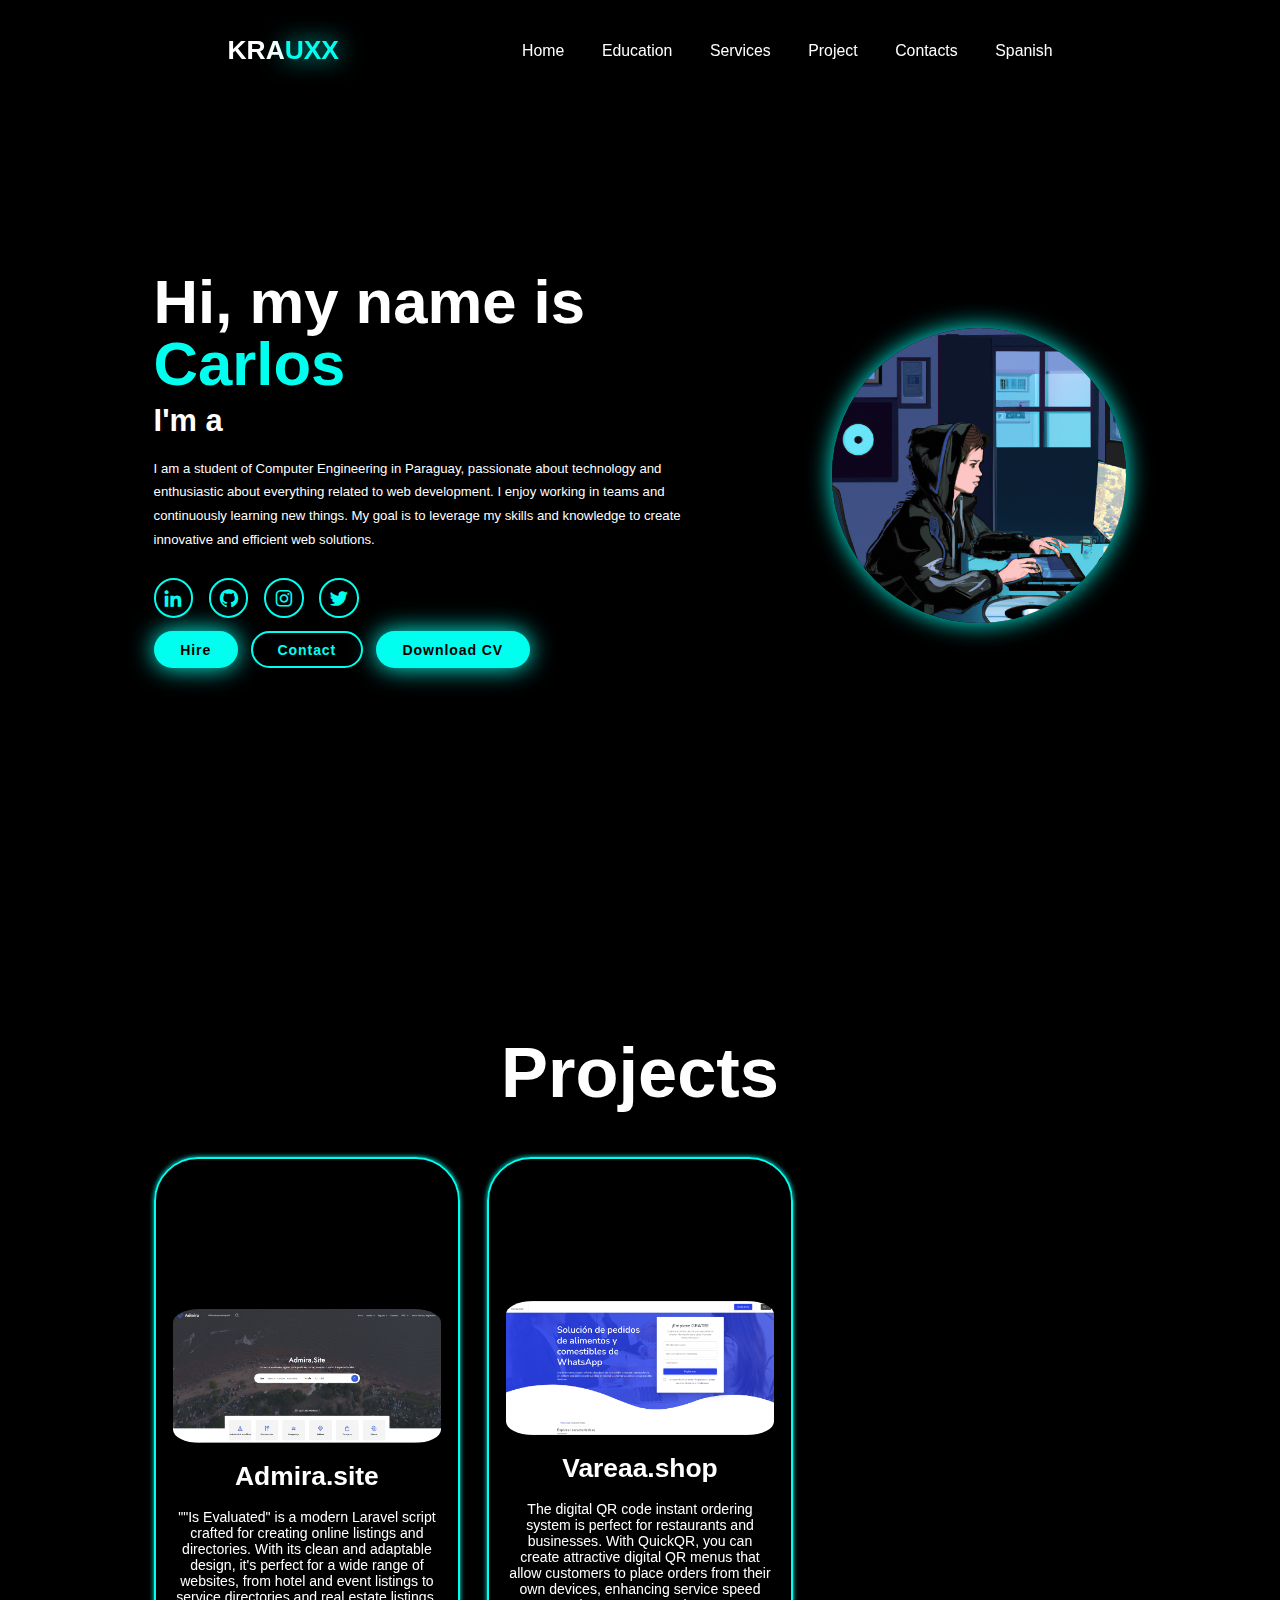
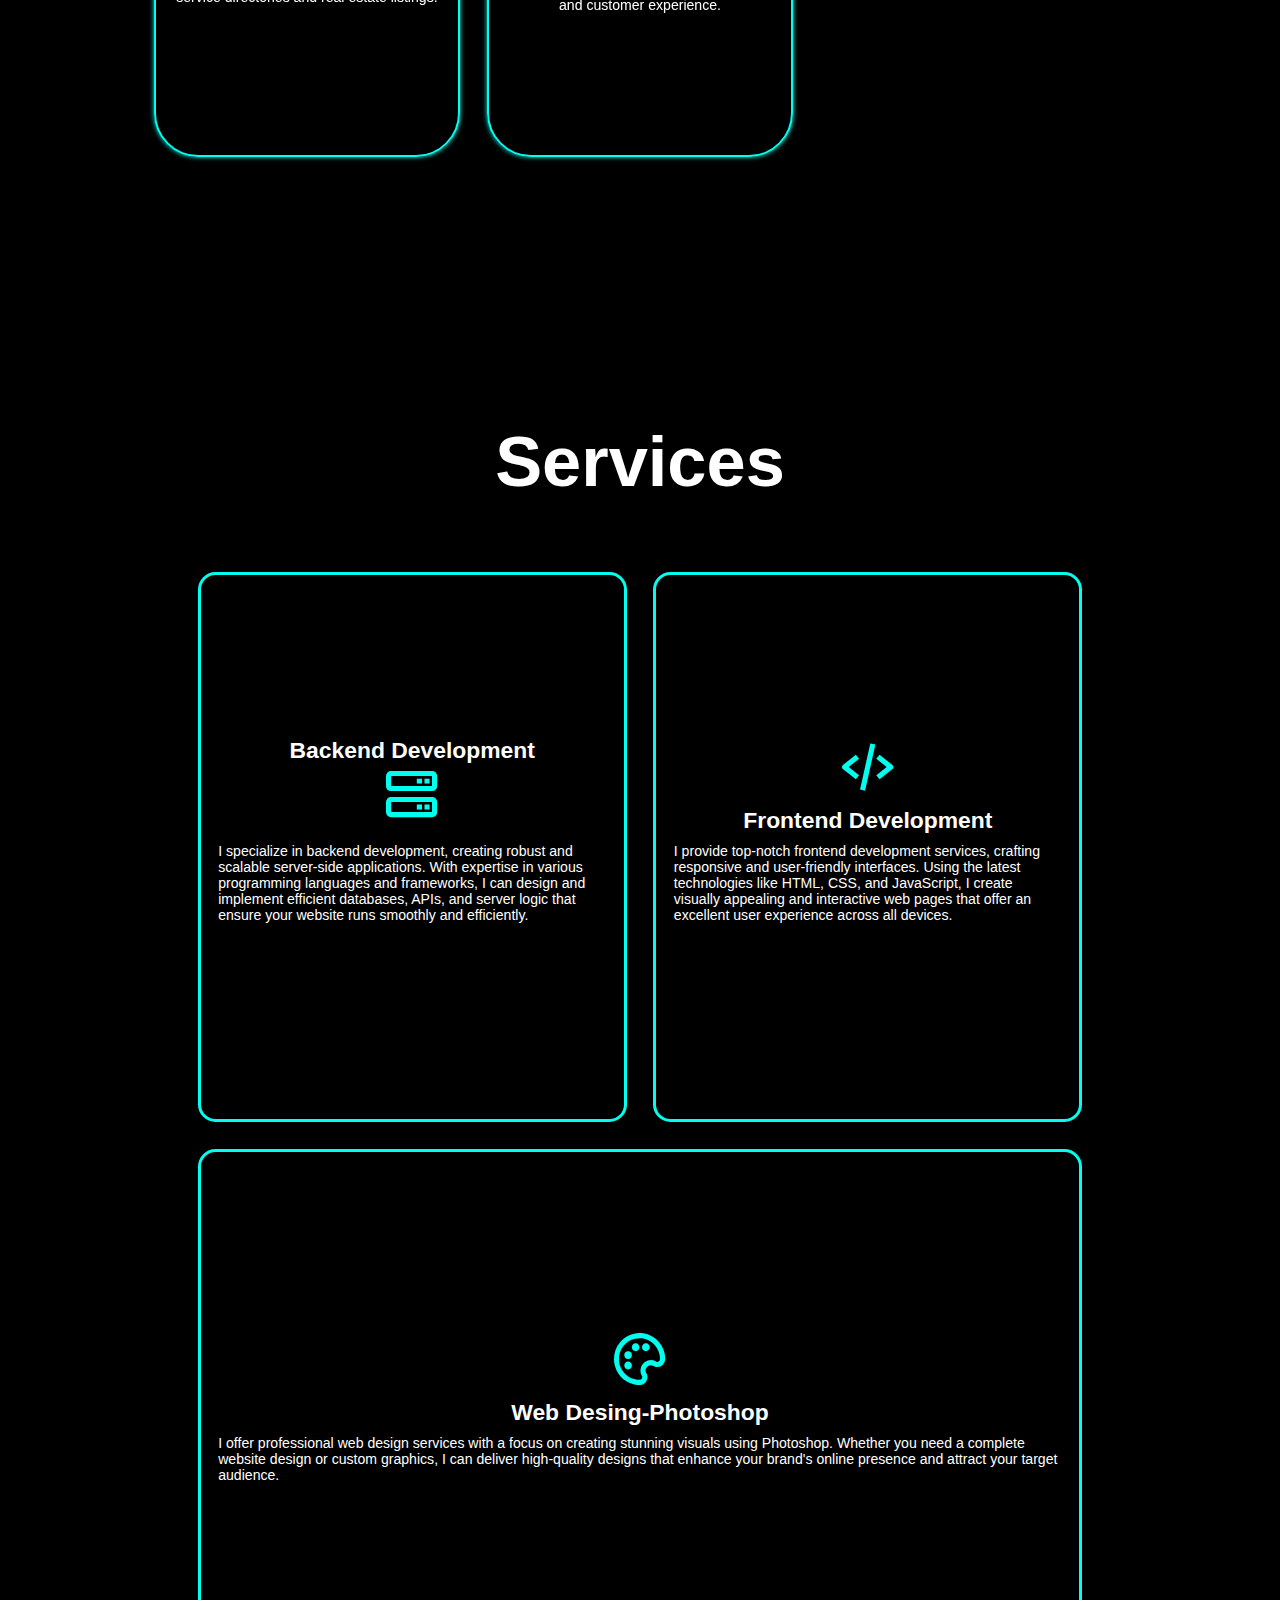
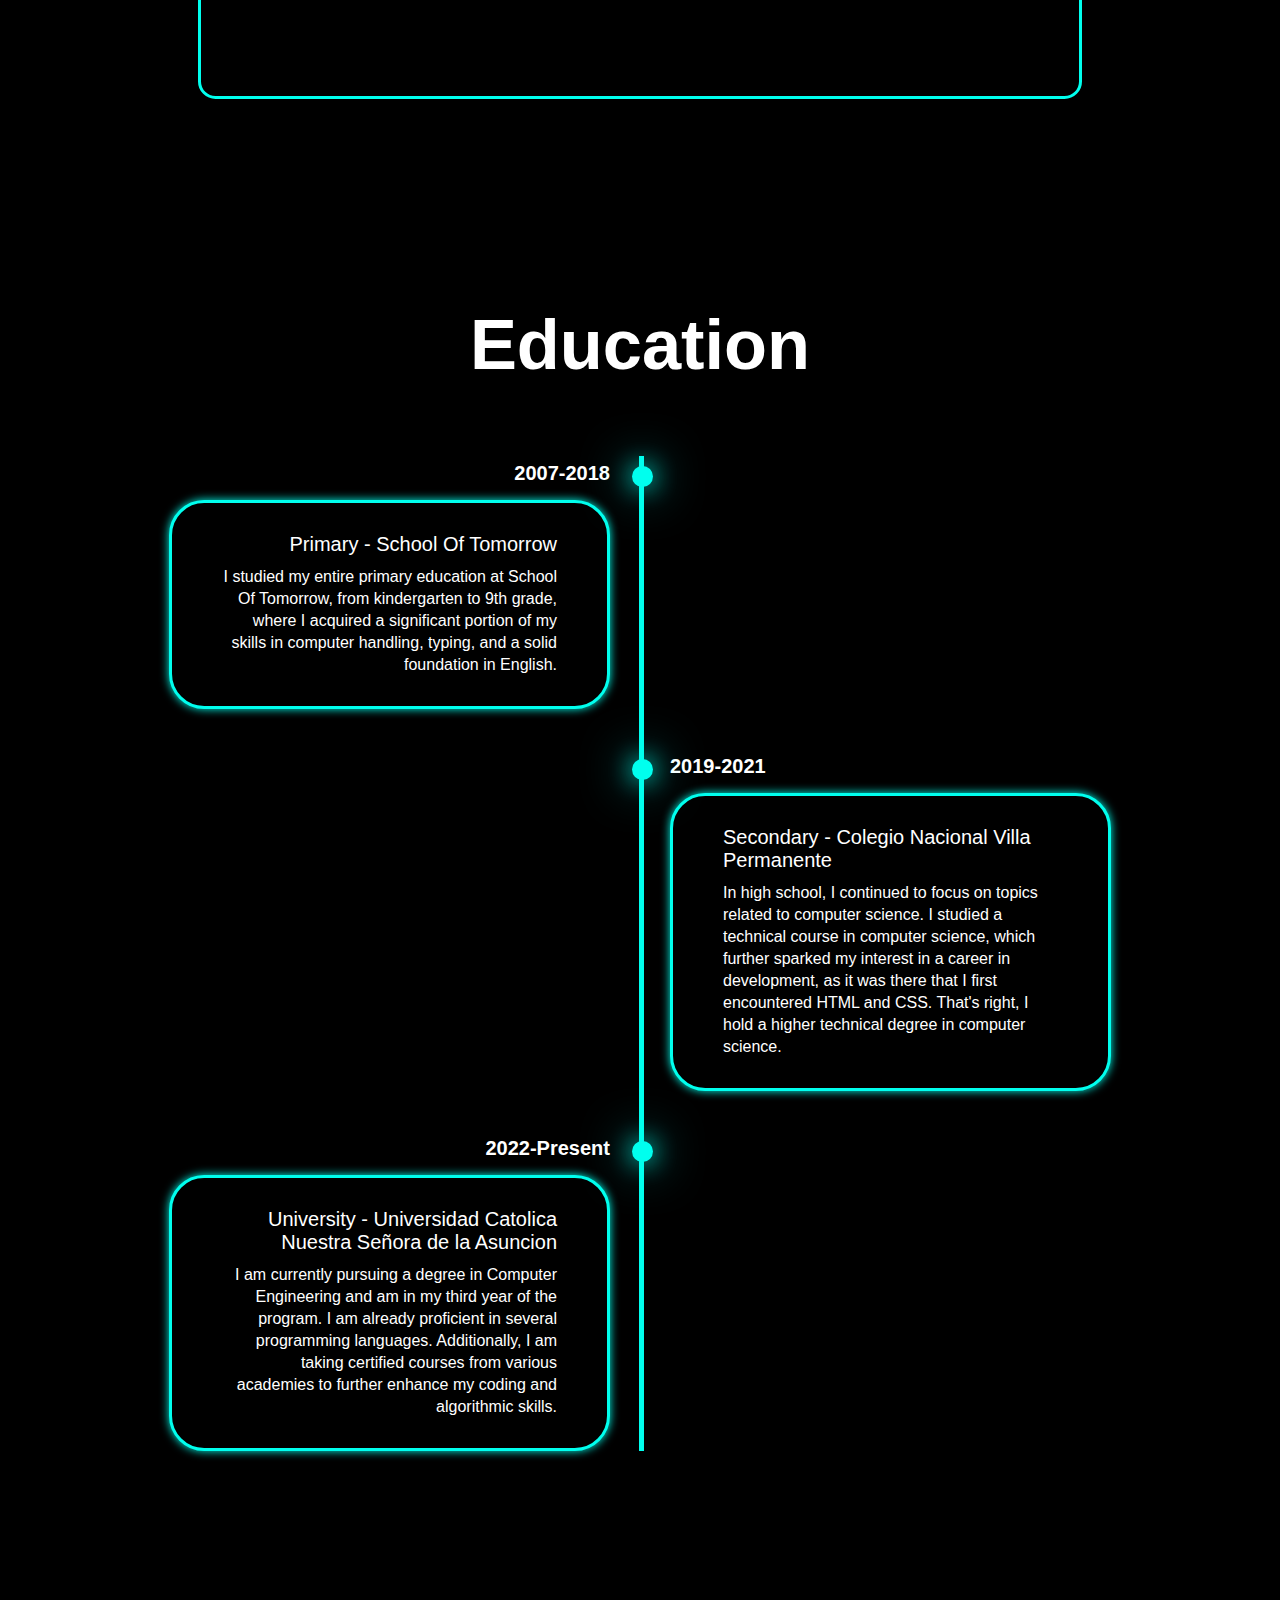
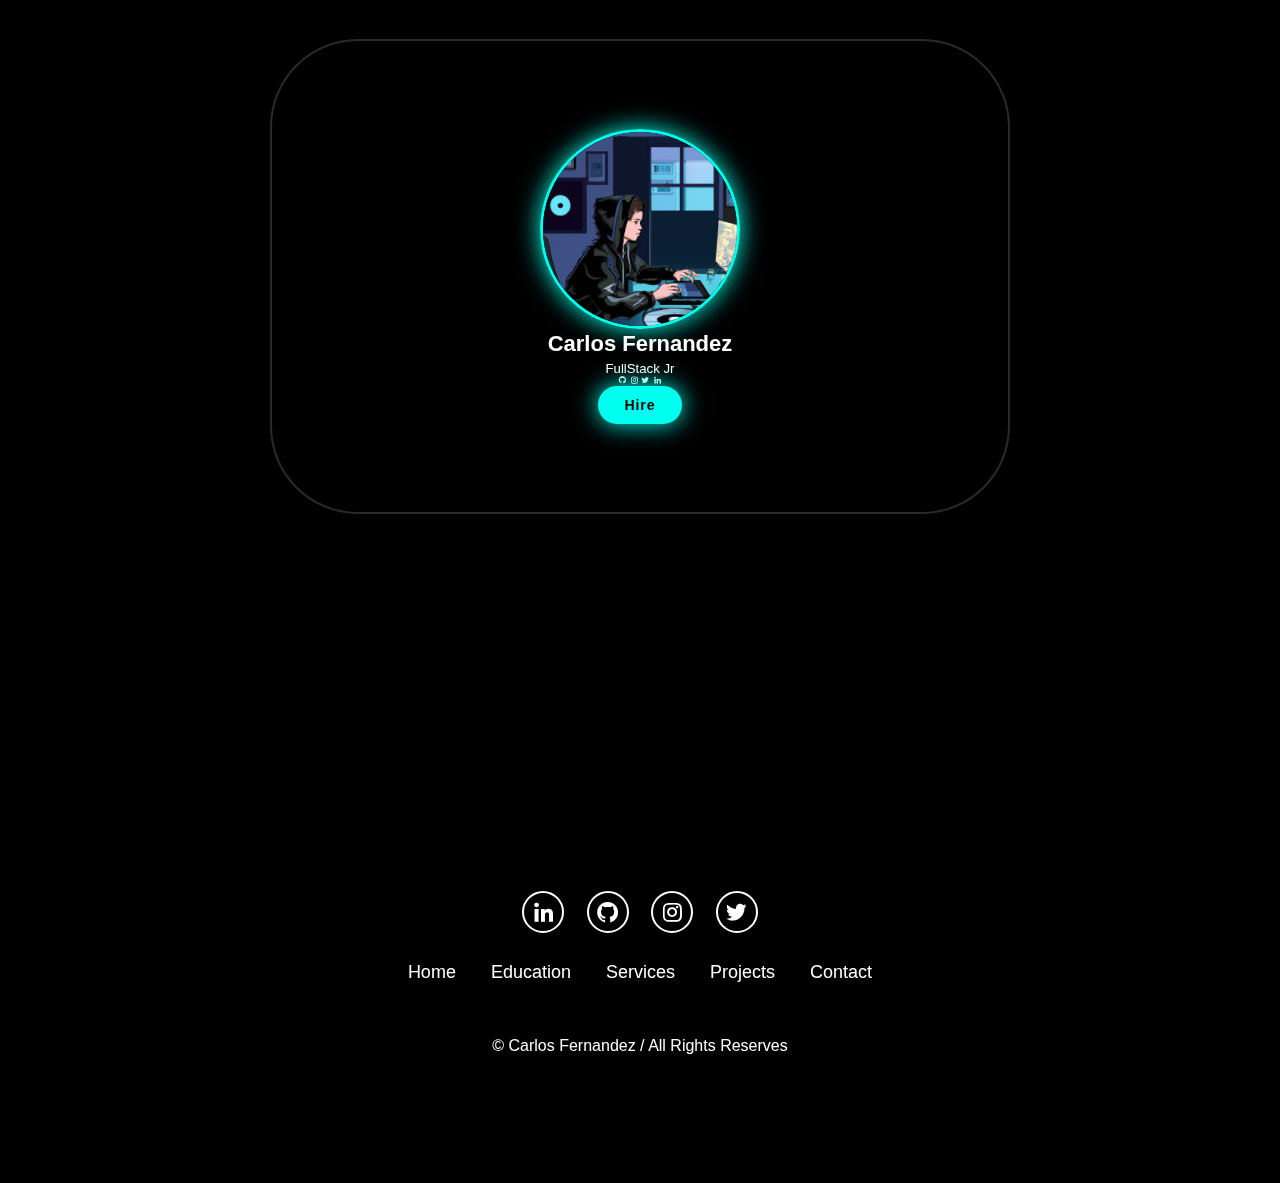
<file: index.html>
<!DOCTYPE html>
<html lang="en">
<head>
    <meta charset="UTF-8">
    <meta name="viewport" content="width=device-width, initial-scale=1.0">
    <title>krauxx - Portafolio</title>
    <link rel="stylesheet" href="style.css">
    <link href='https://unpkg.com/boxicons@2.1.4/css/boxicons.min.css' rel='stylesheet'>
    <link rel="icon" href="favicon.jpg" type="image/x-icon">

</head>
<body>

    <header class="header">
        <a href="#home" class="logo">KRA<span>UXX</span></a>
        <i class='bx bx-menu' id="menu-icon"></i>
        <nav class="navbar">
            <a href="#home" class="active">Home</a>
            <a href="#education">Education</a>
            <a href="#services">Services</a>
            <a href="#projects">Project</a>
            <a href="#contact">Contacts</a>
            <a href="/Spanish-Pf/spanish.html">Spanish</a>
        </nav>
    </header>

    <section class="home" id="home">
        <div class="home-content">
            <h1>Hi, my name is <span>Carlos</span></h1>
            <h3 class="text-animation">I'm a <span></span></h3>
            <p>I am a student of Computer Engineering in Paraguay, passionate about technology and enthusiastic about everything related to web development. 
                I enjoy working in teams and continuously learning new things. 
                My goal is to leverage my skills and knowledge to create innovative and efficient web solutions.</p>
            
            <div class="social-icon">
                <a href="www.linkedin.com/in/krauxx"target="_blank"><i class='bx bxl-linkedin'></i></a>
                <a href="https://github.com/kraux-py"target="_blank"><i class='bx bxl-github'></i></a>
                <a href="https://www.instagram.com/carlos.fgomez/"target="_blank"><i class='bx bxl-instagram'></i></a>
                <a href="https://x.com/fgomez_carlos"target="_blank"><i class='bx bxl-twitter'></i></a>
            </div>

            <div class="btn-group">
                <a href="www.linkedin.com/in/krauxx" target="_blank" class="btn">Hire</a>
                <a href="#contact" class="btn"target="_blank">Contact</a> 
                <a href="https://drive.google.com/file/d/1W6wq3lCIwJ3tE7x4Aiuy8_dL_Uf6yumV/view?usp=sharing"target="_blank" class="btn">Download CV</a>
            </div>
        </div>
        <div class="home-img">
            <img src="image.png" alt="">
        </div>
    </section>


    <section class="projects" id="projects">
        <h2 class="heading">Projects</h2>
        
        <div class="projects-box">
            <div class="project-card">
                <img src="Projecs/Admira.site.PNG" alt="">
                <h3>Admira.site</h3>
                <p>""Is Evaluated" is a modern Laravel script crafted for creating online listings and directories. With its clean and adaptable design, it's perfect for a wide range of websites, from hotel and event listings to service directories and real estate listings.
                </p>
            </div>
            <div class="project-card">
                <img src="Projecs/vareaa.shop.PNG" alt="">
                <h3>Vareaa.shop</h3>
                <p>The digital QR code instant ordering system is perfect for restaurants and businesses. With QuickQR, you can create attractive digital QR menus that allow customers to place orders from their own devices, enhancing service speed and customer experience.</p>
            </div>
        </div>
    </section>


    

    <section class="services" id="services">
        <h2 class="heading">Services</h2>

        <div class="service-container">
            <div class="services-box">

                <h3>Backend Development</h3>
                <i class='bx bx-server' ></i>
                <p>I specialize in backend development, creating robust and scalable server-side applications. With expertise in various programming languages and frameworks, I can design and implement efficient databases, APIs, and server logic that ensure your website runs smoothly and efficiently.</p>
                <!--<a href="#" class="btn"target="_blank">Learn More</a>--> 
                            
            </div>
            <div class="services-box">
                <i class='bx bx-code-alt' ></i>
                <h3>Frontend Development</h3>
                <p>I provide top-notch frontend development services, crafting responsive and user-friendly interfaces. Using the latest technologies like HTML, CSS, and JavaScript, I create visually appealing and interactive web pages that offer an excellent user experience across all devices.</p>
                <!--<a href="#" class="btn"target="_blank">Learn More</a>-->
                            
            </div>
            <div class="services-box">
                <i class='bx bx-palette'></i>
                <h3>Web Desing-Photoshop</h3>
                <p>I offer professional web design services with a focus on creating stunning visuals using Photoshop. Whether you need a complete website design or custom graphics, I can deliver high-quality designs that enhance your brand's online presence and attract your target audience.
                </p>
                <!--<a href="#" class="btn"target="_blank">Learn More</a>-->
                            
            </div>
        </div>

        
    
    
    <section class="education" id="education">
        <h2 class="heading">Education</h2>
        <div class="timeline-items">
            <div class="timeline-item">
                <div class="timeline-dot"></div>
                <div class="timeline-date">2007-2018</div>
                <div class="timeline-content">
                    <h3>Primary - School Of Tomorrow</h3>
                    <p>I studied my entire primary education at School Of Tomorrow, from kindergarten to 9th grade, where I acquired a significant portion of my skills in computer handling, typing, and a solid foundation in English.</p>
                </div>
            </div>

            <div class="timeline-item">
                <div class="timeline-dot"></div>
                <div class="timeline-date">2019-2021</div>
                <div class="timeline-content">
                    <h3>Secondary - Colegio Nacional Villa Permanente</h3>
                    <p>In high school, I continued to focus on topics related to computer science. I studied a technical course in computer science, which further sparked my interest in a career in development, as it was there that I first encountered HTML and CSS. That's right, I hold a higher technical degree in computer science.</p>
                </div>
            </div>

            <div class="timeline-item">
                <div class="timeline-dot"></div>
                <div class="timeline-date">2022-Present</div>
                <div class="timeline-content">
                    <h3>University - Universidad Catolica Nuestra Señora de la Asuncion</h3>
                    <p>I am currently pursuing a degree in Computer Engineering and am in my third year of the program. I am already proficient in several programming languages. Additionally, I am taking certified courses from various academies to further enhance my coding and algorithmic skills.</p>
                </div>
            </div>
        </div> 
    </section>

    <section class="contact" id="contact">
        <div class="profile-card">

            <div class="info-box">
                <img src="image.png" alt="">
    
                <div class="info">
                    <h2>Carlos Fernandez</h2>
                    <p> FullStack Jr</p>
                </div>
                
                <div class="socials">
                    <i class='bx bxl-github'></i>
                    <i class='bx bxl-instagram'></i>
                    <i class='bx bxl-twitter'></i>
                    <i class='bx bxl-linkedin'></i>
                </div>
            <a href="www.linkedin.com/in/krauxx" class="btn"target="_blank">Hire</a>
            </div>
    
        </div>
    </section>

    <footer class="footer">
        <div class="social">
            <a href="https://www.linkedin.com/in/carlos-fernandez-gomez-350524270/" target="_blank"><i class='bx bxl-linkedin'></i></a>
            <a href="https://github.com/kraux-py" target="_blank"><i class='bx bxl-github'></i></a>
            <a href="https://www.instagram.com/carlos.fgomez/" target="_blank"><i class='bx bxl-instagram'></i></a>
            <a href="https://x.com/fgomez_carlos" target="_blank"><i class='bx bxl-twitter'></i></a>
        </div>

        <ul class="list">

            <li>
                <a href="#">Home</a>
            </li>
            <li>
                <a href="#education">Education</a>
            </li>
            <li>
                <a href="#services">Services</a>
            </li>
            <li>
                <a href="#project">Projects</a>
            </li>
            <li>
                <a href="#contact">Contact</a>
            </li>

        </ul>
        <p class="Copyright">
            © Carlos Fernandez / All Rights Reserves
        </p>
       
    </footer>

    <script src="script.js"></script>
</body>
</html>
</file>
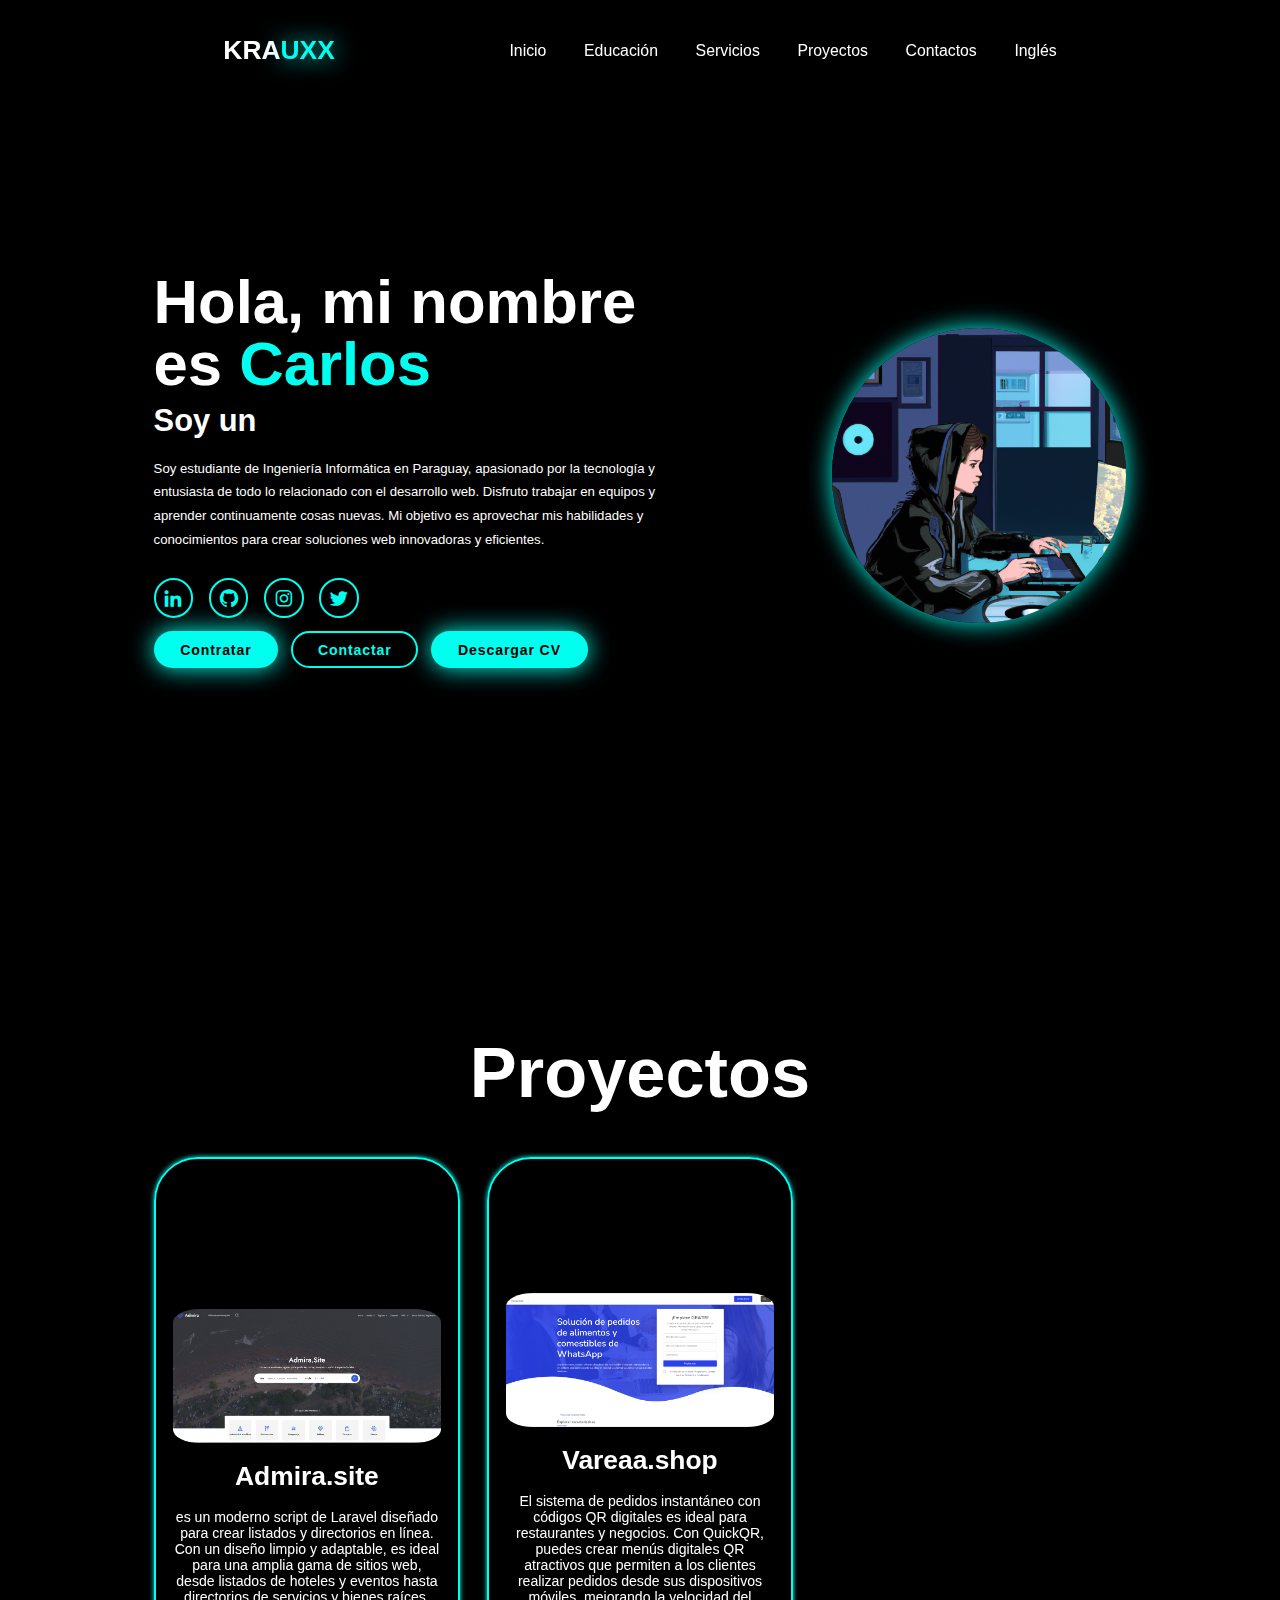
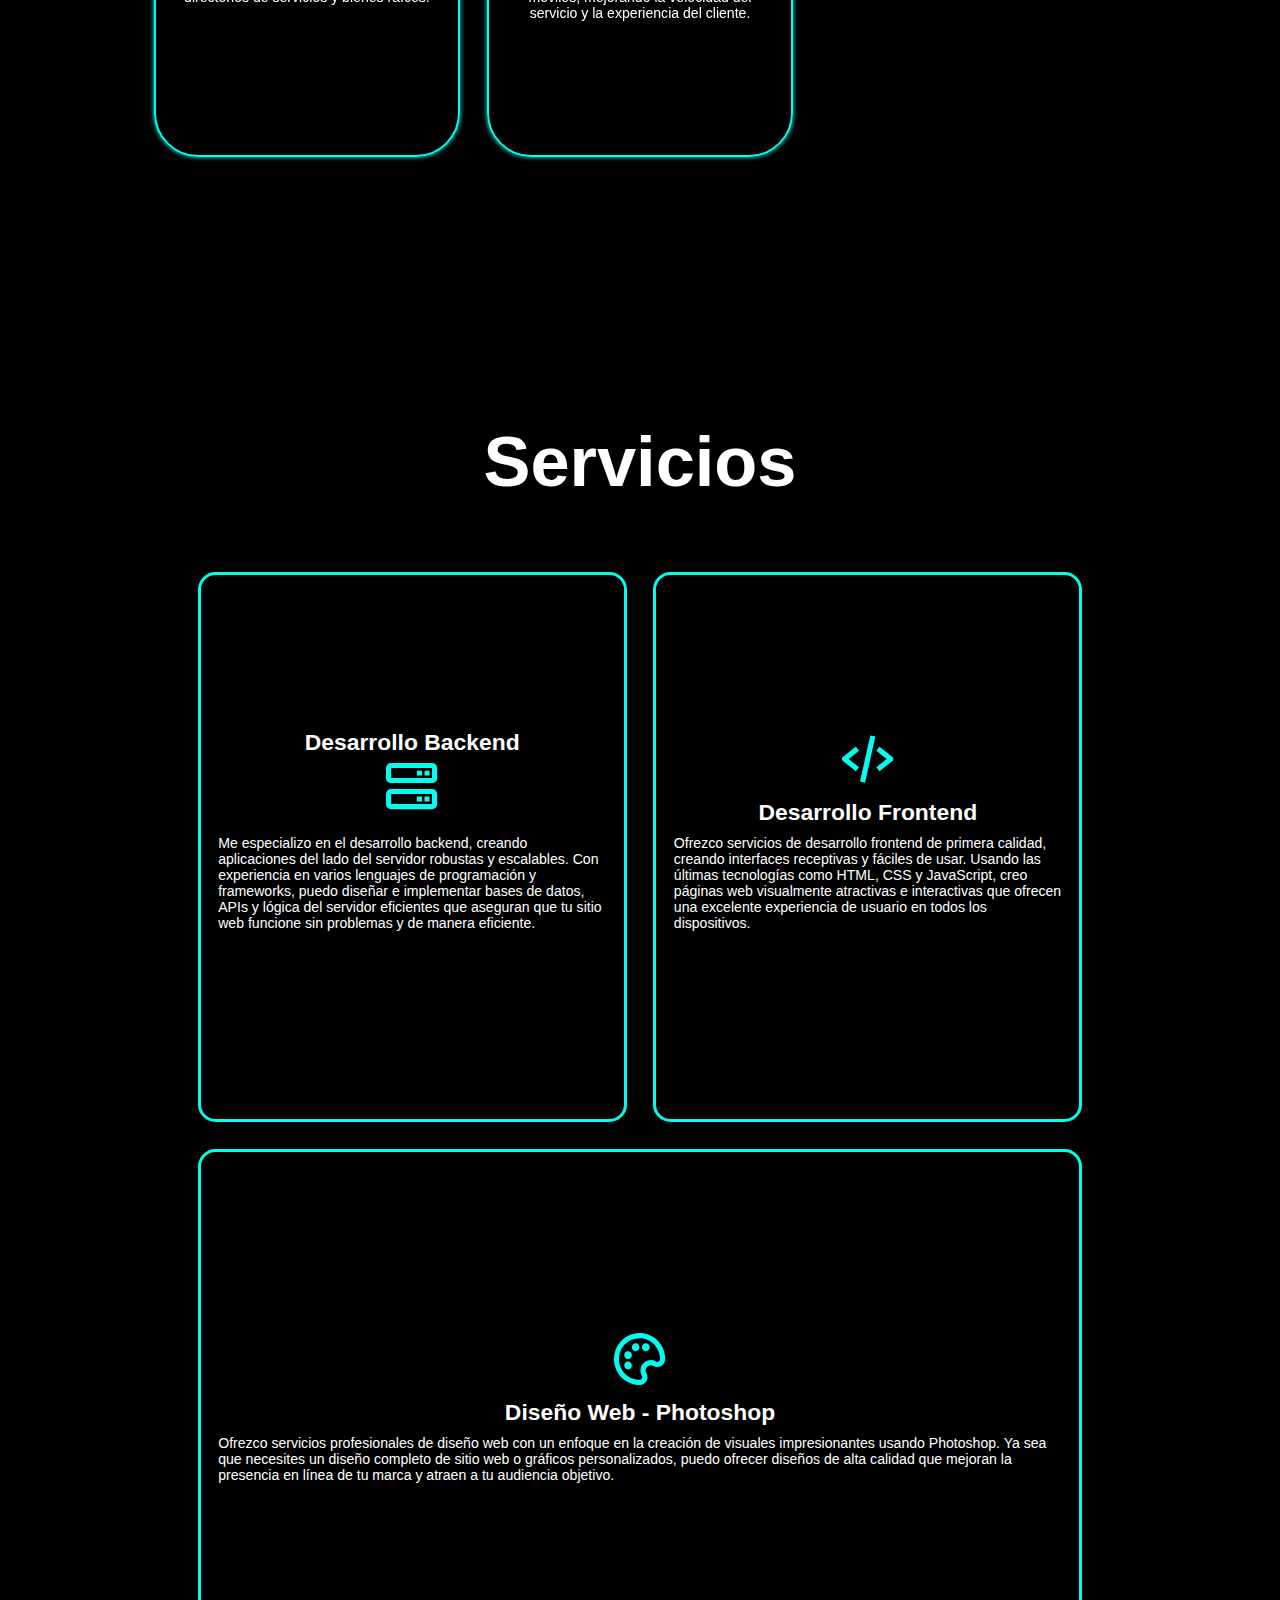
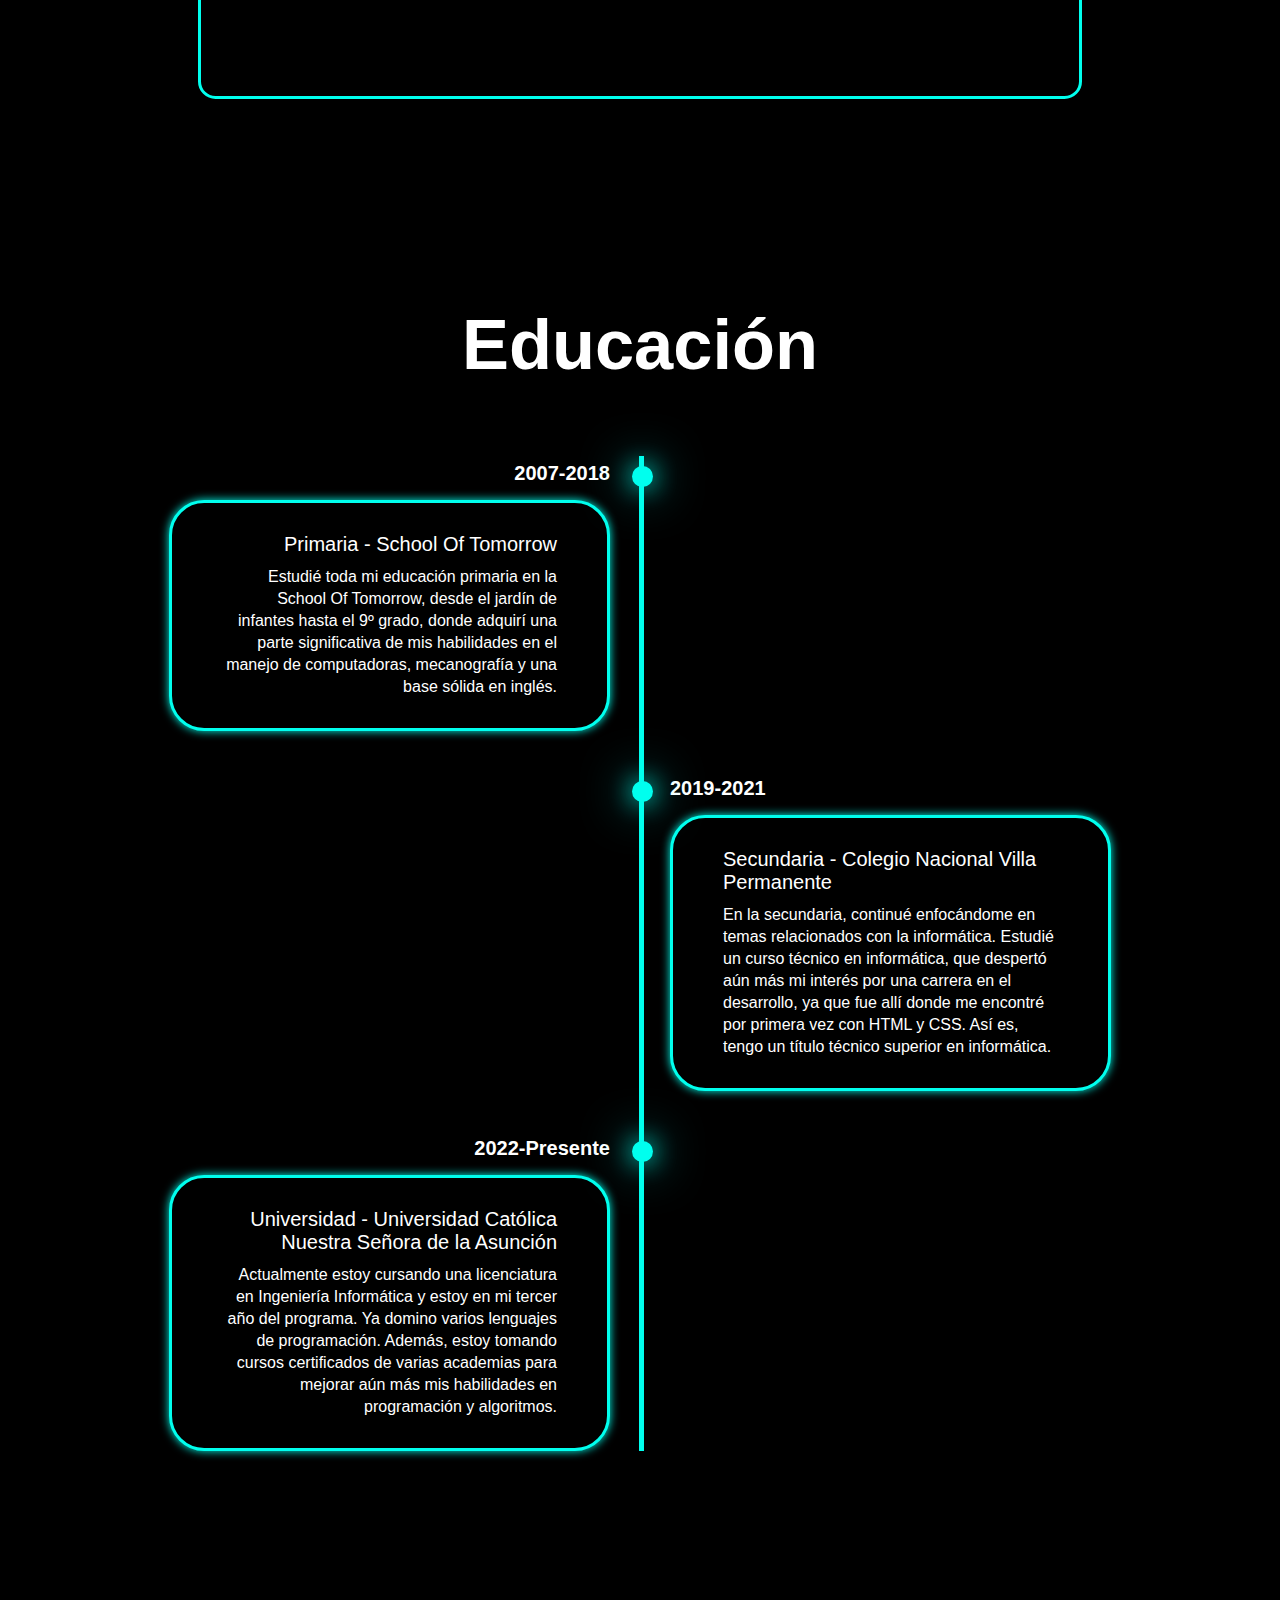
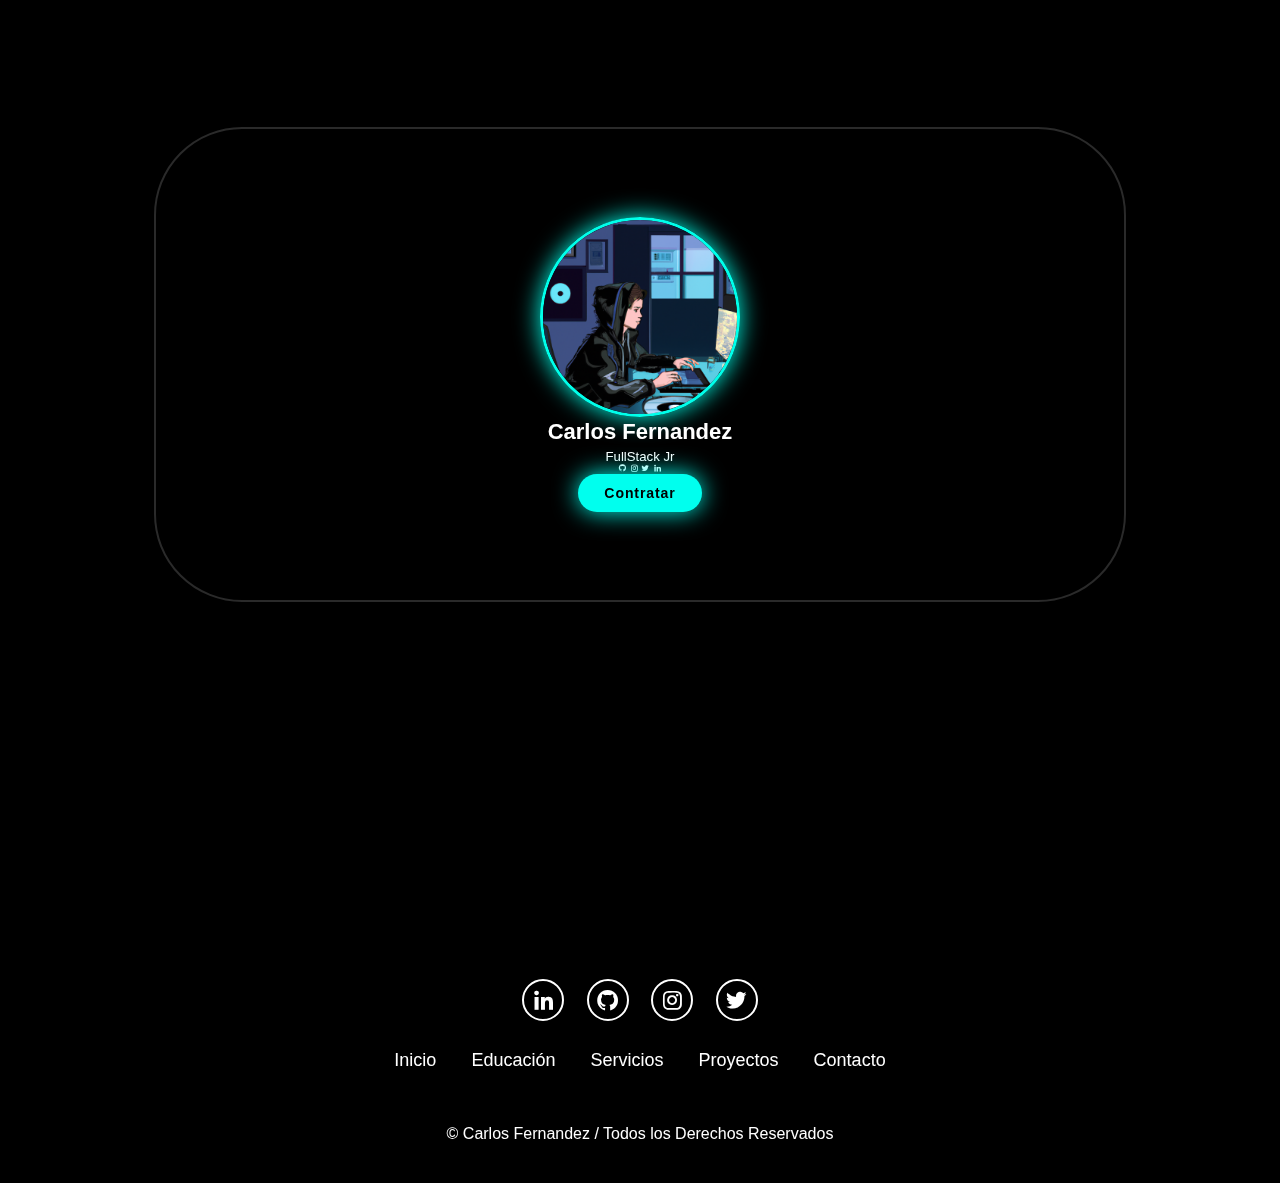
<file: Spanish-Pf/spanish.html>
<!DOCTYPE html>
<html lang="es">
<head>
    <meta charset="UTF-8">
    <meta name="viewport" content="width=device-width, initial-scale=1.0">
    <title>krauxx - Portafolio</title>
    <link rel="stylesheet" href="spanish.css">
    <link href='https://unpkg.com/boxicons@2.1.4/css/boxicons.min.css' rel='stylesheet'>
    <link rel="icon" href="../favicon.jpg" type="image/x-icon">

</head>
<body>

    <header class="header">
        <a href="#home" class="logo">KRA<span>UXX</span></a>
        <i class='bx bx-menu' id="menu-icon"></i>
        <nav class="navbar">
            <a href="#home" class="active">Inicio</a>
            <a href="#education">Educación</a>
            <a href="#services">Servicios</a>
            <a href="#projects">Proyectos</a>
            <a href="#contact">Contactos</a>
            <a href="../index.html">Inglés</a>
        </nav>
    </header>

    <section class="home" id="home">
        <div class="home-content">
            <h1>Hola, mi nombre es <span>Carlos</span></h1>
            <h3 class="text-animation">Soy un <span></span></h3>
            <p>Soy estudiante de Ingeniería Informática en Paraguay, apasionado por la tecnología y entusiasta de todo lo relacionado con el desarrollo web. 
                Disfruto trabajar en equipos y aprender continuamente cosas nuevas. 
                Mi objetivo es aprovechar mis habilidades y conocimientos para crear soluciones web innovadoras y eficientes.</p>
            
            <div class="social-icon">
                <a href="https://www.linkedin.com/in/carlos-fernandez-gomez-350524270/" target="_blank"><i class='bx bxl-linkedin'></i></a>
                <a href="https://github.com/kraux-py" target="_blank"><i class='bx bxl-github'></i></a>
                <a href="https://www.instagram.com/carlos.fgomez/" target="_blank"><i class='bx bxl-instagram'></i></a>
                <a href="https://x.com/fgomez_carlos" target="_blank"><i class='bx bxl-twitter'></i></a>
            </div>

            <div class="btn-group">
                <a href="#" target="_blank" class="btn">Contratar</a>
                <a href="#contact" class="btn" target="_blank">Contactar</a> 
                <a href="https://drive.google.com/file/d/1W6wq3lCIwJ3tE7x4Aiuy8_dL_Uf6yumV/view?usp=sharing" target="_blank" class="btn">Descargar CV</a>
            </div>
        </div>
        <div class="home-img">
            <img src="../image.png" alt="">
        </div>
    </section>
    
    
    <section class="projects" id="projects">
        <h2 class="heading">Proyectos</h2>
        
        <div class="projects-box">
            <div class="project-card">
                <img src="../Projecs/Admira.site.PNG" alt="">
                <h3>Admira.site </h3>
                <p>es un moderno script de Laravel diseñado para crear listados y directorios en línea. Con un diseño limpio y adaptable, es ideal para una amplia gama de sitios web, desde listados de hoteles y eventos hasta directorios de servicios y bienes raíces.</p>
            </div>
            <div class="project-card">
                <img src="../Projecs/vareaa.shop.PNG" alt="">
                <h3>Vareaa.shop</h3>
                <p>El sistema de pedidos instantáneo con códigos QR digitales es ideal para restaurantes y negocios. Con QuickQR, puedes crear menús digitales QR atractivos que permiten a los clientes realizar pedidos desde sus dispositivos móviles, mejorando la velocidad del servicio y la experiencia del cliente.</p>
            </div>
        </div>
    </section>

    

    <section class="services" id="services">
        <h2 class="heading">Servicios</h2>

        <div class="service-container">
            <div class="services-box">

                <h3>Desarrollo Backend</h3>
                <i class='bx bx-server' ></i>
                <p>Me especializo en el desarrollo backend, creando aplicaciones del lado del servidor robustas y escalables. Con experiencia en varios lenguajes de programación y frameworks, puedo diseñar e implementar bases de datos, APIs y lógica del servidor eficientes que aseguran que tu sitio web funcione sin problemas y de manera eficiente.</p>
                <!--< <a href="#" target="_blank" class="btn">Más Información</a>-->
                            
            </div>
            <div class="services-box">
                <i class='bx bx-code-alt' ></i>
                <h3>Desarrollo Frontend</h3>
                <p>Ofrezco servicios de desarrollo frontend de primera calidad, creando interfaces receptivas y fáciles de usar. Usando las últimas tecnologías como HTML, CSS y JavaScript, creo páginas web visualmente atractivas e interactivas que ofrecen una excelente experiencia de usuario en todos los dispositivos.</p>
               <!--< <a href="#" target="_blank" class="btn">Más Información</a>-->
                            
            </div>
            <div class="services-box">
                <i class='bx bx-palette'></i>
                <h3>Diseño Web - Photoshop</h3>
                <p>Ofrezco servicios profesionales de diseño web con un enfoque en la creación de visuales impresionantes usando Photoshop. Ya sea que necesites un diseño completo de sitio web o gráficos personalizados, puedo ofrecer diseños de alta calidad que mejoran la presencia en línea de tu marca y atraen a tu audiencia objetivo.
                </p>
                <!--< <a href="#" target="_blank" class="btn">Más Información</a>-->
                            
            </div>
        </div>

        <section class="education" id="education">
            <h2 class="heading">Educación</h2>
            <div class="timeline-items">
                <div class="timeline-item">
                    <div class="timeline-dot"></div>
                    <div class="timeline-date">2007-2018</div>
                    <div class="timeline-content">
                        <h3>Primaria - School Of Tomorrow</h3>
                        <p>Estudié toda mi educación primaria en la School Of Tomorrow, desde el jardín de infantes hasta el 9º grado, donde adquirí una parte significativa de mis habilidades en el manejo de computadoras, mecanografía y una base sólida en inglés.</p>
                    </div>
                </div>
    
                <div class="timeline-item">
                    <div class="timeline-dot"></div>
                    <div class="timeline-date">2019-2021</div>
                    <div class="timeline-content">
                        <h3>Secundaria - Colegio Nacional Villa Permanente</h3>
                        <p>En la secundaria, continué enfocándome en temas relacionados con la informática. Estudié un curso técnico en informática, que despertó aún más mi interés por una carrera en el desarrollo, ya que fue allí donde me encontré por primera vez con HTML y CSS. Así es, tengo un título técnico superior en informática.</p>
                    </div>
                </div>
    
                <div class="timeline-item">
                    <div class="timeline-dot"></div>
                    <div class="timeline-date">2022-Presente</div>
                    <div class="timeline-content">
                        <h3>Universidad - Universidad Católica Nuestra Señora de la Asunción</h3>
                        <p>Actualmente estoy cursando una licenciatura en Ingeniería Informática y estoy en mi tercer año del programa. Ya domino varios lenguajes de programación. Además, estoy tomando cursos certificados de varias academias para mejorar aún más mis habilidades en programación y algoritmos.</p>
                    </div>
                </div>
            </div> 
        </section>

    </section>


    <section class="contact" id="contact">
        <div class="profile-card">

            <div class="info-box">
                <img src="../image.png" alt="">
    
                <div class="info">
                    <h2>Carlos Fernandez</h2>
                    <p> FullStack Jr</p>
                </div>
                
                <div class="socials">
                    <i class='bx bxl-github'></i>
                    <i class='bx bxl-instagram'></i>
                    <i class='bx bxl-twitter'></i>
                    <i class='bx bxl-linkedin'></i>
                </div>
                <a href="https://www.linkedin.com/in/carlos-fernandez-gomez-350524270/" class="btn"target="_blank">Contratar</a>
            </div>
    
        </div>
    </section>

    <footer class="footer">
        <div class="social">
            <a href="https://www.linkedin.com/in/carlos-fernandez-gomez-350524270/" target="_blank"><i class='bx bxl-linkedin'></i></a>
            <a href="https://github.com/kraux-py" target="_blank"><i class='bx bxl-github'></i></a>
            <a href="https://www.instagram.com/carlos.fgomez/" target="_blank"><i class='bx bxl-instagram'></i></a>
            <a href="https://x.com/fgomez_carlos" target="_blank"><i class='bx bxl-twitter'></i></a>
        </div>

        <ul class="list">

            <li>
                <a href="#">Inicio</a>
            </li>
            <li>
                <a href="#education">Educación</a>
            </li>
            <li>
                <a href="#services">Servicios</a>
            </li>
            <li>
                <a href="#project">Proyectos</a>
            </li>
            <li>
                <a href="#contact">Contacto</a>
            </li>

        </ul>
        <p class="Copyright">
            © Carlos Fernandez / Todos los Derechos Reservados
        </p>
       
    </footer>

    <script src="../script.js"></script>
</body>
</html>
</file>
<file: style.css>
* {
    margin: 0;
    padding: 0;
    box-sizing: border-box;
    text-decoration: none;
    border: none;
    outline: none;
    scroll-behavior: smooth;
    font-family: "Poppins", sans-serif;
}
:root {
    --bg-color: #000000;
    --second-bg-color: #131313;
    --text-color: white;
    --main-color: #00ffee;
}
html {
    font-size: 60%;
    overflow-x: hidden;
    scroll-behavior: smooth;
}
body {
    background: var(--bg-color);
    color: var(--text-color);
}
.header {
    position: fixed;
    top: 0;
    left: 0;
    width: 100%;
    padding: 4rem 12%;
    background: rgba(0, 0, 0, 0.3);
    backdrop-filter: blur(10px);
    display: flex;
    justify-content: space-around;
    align-items: center;
    z-index: 5;
}
.logo {
    font-size: 3rem;
    color: var(--text-color);
    font-weight: 800;
    cursor: pointer;
    transition: 0.3s ease;
}
.logo:hover {
    transform: scale(1.1);
}
.logo span {
    text-shadow: 0 0 25px var(--main-color);
}
.navbar a {
    font-size: 1.8rem;
    color: var(--text-color);
    margin-left: 4rem;
    font-weight: 500;
    transition: 0.3s ease;
    border-bottom: 3px solid transparent;
}
.navbar a:hover {
    color: var(--main-color);
    border-bottom: 3px solid var(--main-color);
}
#menu-icon {
    font-size: 3.6rem;
    color: var(--main-color);
    display: none;
}
section {
    min-height: 100vh;
    padding: 10rem 12%;
}
.home {
    display: flex;
    align-items: center;
    justify-content: center;
    gap: 15rem;
}
.home-content {
    display: flex;
    flex-direction: column;
    align-items: baseline;
    text-align: left;
    justify-content: center;
    margin-top: 3rem;
}
span {
    color: var(--main-color);
}
.home-content h3 {
    margin-bottom: 2rem;
    margin-top: 1rem;
    font-size: 3.5rem;
}
.home-content h1 {
    font-size: 7rem;
    font-weight: 700;
    margin-top: 1.5rem;
    line-height: 1;
}
.home-img img {
    position: relative;
    top: 3rem;
    width: 23vw;
    border-radius: 50%;
    box-shadow: 0 0 25px var(--main-color);
    cursor: pointer;
    transition: 0.4s ease-in-out;
}
.home-img img:hover {
    box-shadow: 0 0 25px var(--main-color),
                0 0 50px var(--main-color),
                0 0 100px var(--main-color);
}
.home-content p {
    font-size: 1.5rem;
    font-weight: 500;
    line-height: 1.8;
    max-width: 1000px;
}
.social-icon a {
    display: inline-flex;
    justify-content: center;
    align-items: center;
    width: 4.5rem;
    height: 4.5rem;
    background: transparent;
    border: 2px solid var(--main-color);
    font-size: 2.5rem;
    border-radius: 50%;
    color: var(--main-color);
    margin: 3rem 1.5rem 1.5rem 0;
    transition: 0.3s ease-in-out;
}
.social-icon a:hover {
    color: var(--text-color);
    transform: scale(1.3) translateY(-5px);
    box-shadow: 0 0 25px var(--main-color);
    background-color: var(--main-color);
}
.btn {
    display: inline-block;
    padding: 1rem 2.8rem;
    background: var(--main-color);
    box-shadow: 0 0 25px var(--main-color);
    border-radius: 4rem;
    font-size: 1.6rem;
    color: black;
    border: 2px solid transparent;
    letter-spacing: 0.1rem;
    font-weight: 600;
    transition: 0.3s ease-in-out;
    cursor: pointer;
}
.btn:hover {
    transform: scale(1.05);
    box-shadow: 0 0 50px var(--main-color);
}
.btn-group {
    display: flex;
    align-items: center;
    gap: 1.5rem;
}
.btn-group a:nth-of-type(2) {
    background-color: black;
    color: var(--main-color);
    border: 2px solid var(--main-color);
    box-shadow: 0 0 25px transparent;
}
.btn-group a:nth-of-type(2):hover {
    box-shadow: 0 0 25px var(--main-color);
    background-color: var(--main-color);
    color: black;
}
.text-animation {
    font-size: 34px;
    font-weight: 600;
    min-width: 280px;
}
.text-animation span {
    position: relative;
}
.text-animation span::before {
    content: "Web Developer ";
    color: var(--main-color);
    animation: words 20s infinite;
}
.text-animation span::after {
    content: "";
    background-color: var(--bg-color);
    position: absolute;
    width: calc(100% + 8px);
    height: 100%;
    border-left: 3px solid var(--bg-color);
    right: -8px;
    animation: cursor 1s infinite, typing 20s steps(14) infinite;
}
@keyframes cursor {
    to {
        border-left: 2px solid var(--main-color);
    }
}
@keyframes words {
    0%, 20% {
        content: "Frontend Designer";
    }
    21%, 40% {
        content: "Web Designer";
    }
    41%, 60% {
        content: "UI / UX Designer";
    }
    61%, 80% {
        content: "Web Developer";
    }
    81%, 100% {
        content: "Software Tester";
    }
}
@keyframes typing {
    0%, 10%, 15%, 30%, 35%, 50%, 55%, 70%, 75%, 90%, 95% {
        width: 0;
    }
    5%, 20%, 25%, 40%, 45%, 60%, 65%, 80%, 85% {
        width: calc(100% + 8px);
    }
}
.heading {
    font-size: 8rem;
    text-align: center;
    margin: 5rem 0;
}
.education {
    padding: 100px 15px;
    background: var(black);
}
.education h2 {
    margin-bottom: 5rem;
}
.timeline-items {
    max-width: 1200px;
    margin: auto;
    display: flex;
    flex-wrap: wrap;
    position: relative;
}
.timeline-items::before {
    content: "";
    position: absolute;
    width: 5px;
    height: 100%;
    background-color: var(--main-color);
    left: calc(50% - 1px);
}
.timeline-item {
    margin-bottom: 40px;
    width: 100%;
    position: relative;
}
.timeline-item:last-child {
    margin-bottom: 0;
}
.timeline-item:nth-child(odd) {
    padding-right: calc(50% + 30px);
    text-align: right;
}
.timeline-item:nth-child(even) {
    padding-left: calc(50% + 30px);
}
.timeline-dot {
    height: 21px;
    width: 21px;
    background-color: var(--main-color);
    box-shadow: 0 0 25px var(--main-color),
                0 0 50px var(--main-color);
    position: absolute;
    left: calc(50% - 8px);
    border-radius: 50%;
    top: 10px;
}
.timeline-date {
    font-size: 20px;
    font-weight: 800;
    color: white;
    margin: 6px 0 15px;
}                   
.timeline-content {
    background-color: var(--bg-color);
    border: 3px solid var(--main-color);
    padding: 30px 50px;
    border-radius: 4rem;
    box-shadow: 0 0 10px var(--main-color);
    cursor: pointer;
    transition: 0.3s ease-in-out;
}
.timeline-content:hover {
    transform: scale(1.05);
    box-shadow: 0 0 25px var(--main-color);
}
.timeline-content h3 {
    font-size: 20px;
    color: white;
    margin: 0 0 10px;
    font-weight: 500;
}
.timeline-content p {
    color: white;
    font-size: 16px;
    font-weight: 300;

    line-height: 22px;
}
::-webkit-scrollbar {
    width: 15px;
}
::-webkit-scrollbar-thumb {
    background-color: var(--main-color);
    border-radius: 6px;
}
::-webkit-scrollbar-track {
    background-color: var(--bg-color);
    width: 50px;
}
.services {
    background-color: var(black);
}

.heading {
   text-align: center;
   font-size: 8rem;
}
.services h2{
    margin-bottom: 8rem;
}
.service-container{
    display: flex;
    align-items: center;
    justify-content: center;
    flex-wrap: wrap;
    gap: 3rem;
}
.service-container .services-box {
    flex: 1 1 40rem; 
    display: flex;
    flex-direction: column;
    align-items: center;
    justify-content: center;
    background: var(--bg-color);
    padding: 3rem 2rem 4rem;
    height: 550px; 
    border-radius: 2rem;
    border: 3px solid var(--main-color);
    cursor: pointer;
    transition: 0.3s ease-in-out;
}

.service-container .services-box:hover{
    transform: scale(1.02);
    background-color: white;
    color: black;
}
.services-box i {
    font-size: 7rem;
    color: var(--main-color);
    margin-bottom: 1rem;
}
.services-box h3{
    font-size: 2.6rem;
}
.services-box p {
    font-size: 1.6rem;
    margin: 1rem 0 3rem ;
    font-weight: 500;
}
.services-box .btn:hover{
    color: var(--main-color);
    background-color: black;
}
.projects{
    background-color: var(--second-bg-color) center no-repeat;
    background-size: cover;
}
.projects-box{
    display: grid;
    grid-template-columns: repeat(3,1fr);
    place-items: center;
    margin: 5rem 0 ;
    gap: 3rem;
    row-gap: 5rem;
}
.project-card{
    height: 600px;
    max-width: 450px;
    background: rgba(0, 0, 0, 0.3);
    backdrop-filter: blur(30px);
    border: 2px solid var(--main-color);
    border-radius: 5rem;
    display: flex;
    flex-direction: column;
    align-items: center;
    justify-content: center;
    text-align: center;
    gap: 2rem ;
    padding: 5rem 2rem;
    overflow: hidden;
    cursor: pointer;
    box-shadow: 0 0 5px var(--main-color);
    transition: 0.4s ease;
}
.project-card:hover{
    box-shadow: 0 0 25px var(--main-color),
                0 0 50px var(--main-color);
    transform: scale(1.0); 
}
.project-card img{
    max-width: 100%; 
    height: auto; 
    border-radius: 10%; 
    object-fit: cover;
    transition: border-color 0.4s ease; 
}
.project-card:hover img {
    border-color: var(--main-color);
}
.project-card h3{
    font-size: 3rem;
}
.project-card p {
    font-size: 1.6rem;
}
.profile-card {
    display: flex;
    align-items: center;
    justify-content: center;
    flex-direction: column;
    text-align: center;
    gap: 1.5em;
    padding: 10em 5em;
    border-radius: 10em;
    background-color: rgba(207, 207, 207, 0);
    backdrop-filter: blur(10px);
    border: 2px solid rgba(255, 255, 255, 0.166);
    color: white;
}

.profile-card img {
    width: 200px; 
    height: auto; 
    border-radius: 50%;
    border: 3px solid rgb(0, 255, 234);
    box-shadow: 0 0 25px rgb(0, 255, 234);
    cursor: pointer;
    transition: 0.3s ease;
}

.profile-card img:hover {
    box-shadow: 0 0 25px rgb(0, 255, 234),
                0 0 50px rgb(0, 255, 234),
                0 0 100px rgb(0, 255, 234);
}

.profile-card .info {
    display: flex;
    flex-direction: column;
    align-items: center;
    justify-content: center;
    text-align: center;
    gap: 0.5em;
}

.profile-card .info h2 {
    font-size: 2.5em;
    margin: 0;
}

.profile-card .info p {
    font-size: 1.5em;
    margin: 0;
}

.profile-card .social {
    display: flex;
    gap: 1em;
    margin-top: 1em;
}

.profile-card .social i {
    font-size: 2em;
    color: rgb(0, 255, 234);
    cursor: pointer;
    transition: color 0.3s ease;
}

.profile-card .socials i:hover {
    color: white;
}



.footer{
    position: relative;
    bottom: 0;
    width: 100%;
    padding: 40px 0;
    background-color: grey transparent;
    backdrop-filter: blur(10px);
}
.footer .social{
    text-align: center;
    padding-bottom: 25px;
    color: white;
}
.footer .social a{
    font-size: 25px;
    color: white;
    border: 2px solid white;
    width: 42px;
    height: 42px;
    line-height: 42px;
    display: inline-block;
    text-align: center;
    border-radius: 50%;
    margin: 0 10px;
    transition: 0.3s ease;
}
.footer .social a:hover{
    transform: scale(1.2) translateY(-10px);
}
.footer ul{
    margin-top: 0;
    padding: 0;
    font-size: 18px;
    line-height: 1.6;
    margin-bottom: 0;
    text-align: center;
}
.footer ul li a{
    color: white;
    border-bottom: 3px solid transparent;
    transition: 0.3s ease;
}
.footer ul li a:hover{
    border-bottom: 3px solid white;
}
.footer ul li{
    display: inline-block;
    padding: 0 15px;
}
.footer .Copyright{
    margin-top: 50px;
    text-align: center;
    font-size: 16px;
    color: white;
}
@media(max-width:1285px){
    html{
        font-size: 55%;
    }
    .service-container{
        padding-bottom: 7rem;
        grid-template-columns: repeat(2,1fr);
        margin: 0 5rem;
    }
}
@media (max-width: 991px) {
    header {
        padding: 2rem 3%;
    }
    section {
        padding: 10rem 3% 2rem;
    }
    .timeline-item::before {
        left: 7px;
    }
    .timeline-item:nth-child(odd) {
        padding-right: 0;
        text-align: left;
    }
    .timeline-item:nth-child(odd),
    .timeline-item:nth-child(even) {
        padding-left: 37px;
    }
    .timeline-dot {
        padding-bottom: 7rem;
    }
    .projects .wrapper {
        grid-template-columns: 1.1fr;
    }
    .contact {
        flex-direction: column;
    }
    .footer {
        padding: 2rem 3%;
    }
}

@media(max-width:895px){
    #menu-icon{
        display: block;
    }
    .navbar{
        position: absolute;
        top: 100%;
        right: 0;
        width: 50%;
        padding: 1rem 3%;
        background: rgba(0, 0, 0, 0.3);
        backdrop-filter: blur(20px);
        border-bottom-left-radius: 2rem;
        border-left: 2px solid var( --main-color);
        border-bottom: 2px var( --main-color);
        display: none;
    }
    .navbar.active{
        display: block;
    }
    .navbar a{
        display: block;
        font-size: 2rem;
        margin: 3rem 0;
        color: white;
    }
    .home{
        flex-direction: column-reverse;
        margin: 5rem 4rem;
    }
    .home-content h3 {
        font-size: 2.6rem;
    }
    .home-content h1{
        font-size: 8rem;
        margin-top: 3rem;
    }
    .home-content p{
        max-width: 600px;
        margin: 0 auto;
    }
    .home-img img{
        width: 56vw;
    }
    .services h2{
        margin-bottom: 3rem;
    }
    .service-container{
        grid-template-columns: repeat(1,1fr);
    }
}
</file>
<file: Spanish-Pf/spanish.css>
* {
    margin: 0;
    padding: 0;
    box-sizing: border-box;
    text-decoration: none;
    border: none;
    outline: none;
    scroll-behavior: smooth;
    font-family: "Poppins", sans-serif;
}
:root {
    --bg-color: #000000;
    --second-bg-color: #131313;
    --text-color: white;
    --main-color: #00ffee;
}
html {
    font-size: 60%;
    overflow-x: hidden;
    scroll-behavior: smooth;
}
body {
    background: var(--bg-color);
    color: var(--text-color);
}
.header {
    position: fixed;
    top: 0;
    left: 0;
    width: 100%;
    padding: 4rem 12%;
    background: rgba(0, 0, 0, 0.3);
    backdrop-filter: blur(10px);
    display: flex;
    justify-content: space-around;
    align-items: center;
    z-index: 5;
}
.logo {
    font-size: 3rem;
    color: var(--text-color);
    font-weight: 800;
    cursor: pointer;
    transition: 0.3s ease;
}
.logo:hover {
    transform: scale(1.1);
}
.logo span {
    text-shadow: 0 0 25px var(--main-color);
}
.navbar a {
    font-size: 1.8rem;
    color: var(--text-color);
    margin-left: 4rem;
    font-weight: 500;
    transition: 0.3s ease;
    border-bottom: 3px solid transparent;
}
.navbar a:hover {
    color: var(--main-color);
    border-bottom: 3px solid var(--main-color);
}
#menu-icon {
    font-size: 3.6rem;
    color: var(--main-color);
    display: none;
}
section {
    min-height: 100vh;
    padding: 10rem 12%;
}
.home {
    display: flex;
    align-items: center;
    justify-content: center;
    gap: 15rem;
}
.home-content {
    display: flex;
    flex-direction: column;
    align-items: baseline;
    text-align: left;
    justify-content: center;
    margin-top: 3rem;
}
span {
    color: var(--main-color);
}
.home-content h3 {
    margin-bottom: 2rem;
    margin-top: 1rem;
    font-size: 3.5rem;
}
.home-content h1 {
    font-size: 7rem;
    font-weight: 700;
    margin-top: 1.5rem;
    line-height: 1;
}
.home-img img {
    position: relative;
    top: 3rem;
    width: 23vw;
    border-radius: 50%;
    box-shadow: 0 0 25px var(--main-color);
    cursor: pointer;
    transition: 0.4s ease-in-out;
}
.home-img img:hover {
    box-shadow: 0 0 25px var(--main-color),
                0 0 50px var(--main-color),
                0 0 100px var(--main-color);
}
.home-content p {
    font-size: 1.5rem;
    font-weight: 500;
    line-height: 1.8;
    max-width: 1000px;
}
.social-icon a {
    display: inline-flex;
    justify-content: center;
    align-items: center;
    width: 4.5rem;
    height: 4.5rem;
    background: transparent;
    border: 2px solid var(--main-color);
    font-size: 2.5rem;
    border-radius: 50%;
    color: var(--main-color);
    margin: 3rem 1.5rem 1.5rem 0;
    transition: 0.3s ease-in-out;
}
.social-icon a:hover {
    color: var(--text-color);
    transform: scale(1.3) translateY(-5px);
    box-shadow: 0 0 25px var(--main-color);
    background-color: var(--main-color);
}
.btn {
    display: inline-block;
    padding: 1rem 2.8rem;
    background: var(--main-color);
    box-shadow: 0 0 25px var(--main-color);
    border-radius: 4rem;
    font-size: 1.6rem;
    color: black;
    border: 2px solid transparent;
    letter-spacing: 0.1rem;
    font-weight: 600;
    transition: 0.3s ease-in-out;
    cursor: pointer;
}
.btn:hover {
    transform: scale(1.05);
    box-shadow: 0 0 50px var(--main-color);
}
.btn-group {
    display: flex;
    align-items: center;
    gap: 1.5rem;
}
.btn-group a:nth-of-type(2) {
    background-color: black;
    color: var(--main-color);
    border: 2px solid var(--main-color);
    box-shadow: 0 0 25px transparent;
}
.btn-group a:nth-of-type(2):hover {
    box-shadow: 0 0 25px var(--main-color);
    background-color: var(--main-color);
    color: black;
}
.text-animation {
    font-size: 34px;
    font-weight: 600;
    min-width: 280px;
}
.text-animation span {
    position: relative;
}
.text-animation span::before {
    content: "Web Developer ";
    color: var(--main-color);
    animation: words 20s infinite;
}
.text-animation span::after {
    content: "";
    background-color: var(--bg-color);
    position: absolute;
    width: calc(100% + 8px);
    height: 100%;
    border-left: 3px solid var(--bg-color);
    right: -8px;
    animation: cursor 1s infinite, typing 20s steps(14) infinite;
}
@keyframes cursor {
    to {
        border-left: 2px solid var(--main-color);
    }
}
@keyframes words {
    0%, 20% {
        content: "Frontend Designer";
    }
    21%, 40% {
        content: "Web Designer";
    }
    41%, 60% {
        content: "UI / UX Designer";
    }
    61%, 80% {
        content: "Web Developer";
    }
    81%, 100% {
        content: "Software Tester";
    }
}
@keyframes typing {
    0%, 10%, 15%, 30%, 35%, 50%, 55%, 70%, 75%, 90%, 95% {
        width: 0;
    }
    5%, 20%, 25%, 40%, 45%, 60%, 65%, 80%, 85% {
        width: calc(100% + 8px);
    }
}
.heading {
    font-size: 8rem;
    text-align: center;
    margin: 5rem 0;
}
.education {
    padding: 100px 15px;
    background: var(black);
}
.education h2 {
    margin-bottom: 5rem;
}
.timeline-items {
    max-width: 1200px;
    margin: auto;
    display: flex;
    flex-wrap: wrap;
    position: relative;
}
.timeline-items::before {
    content: "";
    position: absolute;
    width: 5px;
    height: 100%;
    background-color: var(--main-color);
    left: calc(50% - 1px);
}
.timeline-item {
    margin-bottom: 40px;
    width: 100%;
    position: relative;
}
.timeline-item:last-child {
    margin-bottom: 0;
}
.timeline-item:nth-child(odd) {
    padding-right: calc(50% + 30px);
    text-align: right;
}
.timeline-item:nth-child(even) {
    padding-left: calc(50% + 30px);
}
.timeline-dot {
    height: 21px;
    width: 21px;
    background-color: var(--main-color);
    box-shadow: 0 0 25px var(--main-color),
                0 0 50px var(--main-color);
    position: absolute;
    left: calc(50% - 8px);
    border-radius: 50%;
    top: 10px;
}
.timeline-date {
    font-size: 20px;
    font-weight: 800;
    color: white;
    margin: 6px 0 15px;
}                   
.timeline-content {
    background-color: var(--bg-color);
    border: 3px solid var(--main-color);
    padding: 30px 50px;
    border-radius: 4rem;
    box-shadow: 0 0 10px var(--main-color);
    cursor: pointer;
    transition: 0.3s ease-in-out;
}
.timeline-content:hover {
    transform: scale(1.05);
    box-shadow: 0 0 25px var(--main-color);
}
.timeline-content h3 {
    font-size: 20px;
    color: white;
    margin: 0 0 10px;
    font-weight: 500;
}
.timeline-content p {
    color: white;
    font-size: 16px;
    font-weight: 300;

    line-height: 22px;
}
::-webkit-scrollbar {
    width: 15px;
}
::-webkit-scrollbar-thumb {
    background-color: var(--main-color);
    border-radius: 6px;
}
::-webkit-scrollbar-track {
    background-color: var(--bg-color);
    width: 50px;
}
.services {
    background-color: var(black);
}

.heading {
   text-align: center;
   font-size: 8rem;
}
.services h2{
    margin-bottom: 8rem;
}
.service-container{
    display: flex;
    align-items: center;
    justify-content: center;
    flex-wrap: wrap;
    gap: 3rem;
}
.service-container .services-box {
    flex: 1 1 40rem; 
    display: flex;
    flex-direction: column;
    align-items: center;
    justify-content: center;
    background: var(--bg-color);
    padding: 3rem 2rem 4rem;
    height: 550px; 
    border-radius: 2rem;
    border: 3px solid var(--main-color);
    cursor: pointer;
    transition: 0.3s ease-in-out;
}

.service-container .services-box:hover{
    transform: scale(1.02);
    background-color: white;
    color: black;
}
.services-box i {
    font-size: 7rem;
    color: var(--main-color);
    margin-bottom: 1rem;
}
.services-box h3{
    font-size: 2.6rem;
}
.services-box p {
    font-size: 1.6rem;
    margin: 1rem 0 3rem ;
    font-weight: 500;
}
.services-box .btn:hover{
    color: var(--main-color);
    background-color: black;
}
.projects {
    background-color: var(--second-bg-color) center no-repeat;
    background-size: cover;
}

.projects-box {
    display: grid;
    grid-template-columns: repeat(3, 1fr);
    place-items: center;
    margin: 5rem 0 ;
    gap: 3rem;
    row-gap: 5rem;
}

.project-card {
    width: 100%; /* Hacer que los elementos sean flexibles */
    height: 600px;
    max-width: 450px;
    background: rgba(0, 0, 0, 0.3);
    backdrop-filter: blur(30px);
    border: 2px solid var(--main-color);
    border-radius: 5rem;
    display: flex;
    flex-direction: column;
    align-items: center;
    justify-content: center;
    text-align: center;
    gap: 2rem ;
    padding: 5rem 2rem;
    overflow: hidden;
    cursor: pointer;
    box-shadow: 0 0 5px var(--main-color);
    transition: 0.4s ease;
}

.project-card:hover{
    box-shadow: 0 0 25px var(--main-color),
                0 0 50px var(--main-color);
    transform: scale(1.0); 
}

.project-card img{
    max-width: 100%; 
    height: auto; 
    border-radius: 10%; 
    object-fit: cover;
    transition: border-color 0.4s ease; 
}
.project-card:hover img {
    border-color: var(--main-color);
}

.project-card h3{
    font-size: 3rem;
}

.project-card p {
    font-size: 1.6rem;
}

.profile-card {
    display: flex;
    align-items: center;
    justify-content: center;
    flex-direction: column;
    text-align: center;
    gap: 1.5em;
    padding: 10em 5em;
    border-radius: 10em;
    background-color: rgba(207, 207, 207, 0);
    backdrop-filter: blur(10px);
    border: 2px solid rgba(255, 255, 255, 0.166);
    color: white;
}

.profile-card img {
    width: 200px; 
    height: auto; 
    border-radius: 50%;
    border: 3px solid rgb(0, 255, 234);
    box-shadow: 0 0 25px rgb(0, 255, 234);
    cursor: pointer;
    transition: 0.3s ease;
}

.profile-card img:hover {
    box-shadow: 0 0 25px rgb(0, 255, 234),
                0 0 50px rgb(0, 255, 234),
                0 0 100px rgb(0, 255, 234);
}

.profile-card .info {
    display: flex;
    flex-direction: column;
    align-items: center;
    justify-content: center;
    text-align: center;
    gap: 0.5em;
}

.profile-card .info h2 {
    font-size: 2.5em;
    margin: 0;
}

.profile-card .info p {
    font-size: 1.5em;
    margin: 0;
}

.profile-card .social {
    display: flex;
    gap: 1em;
    margin-top: 1em;
}

.profile-card .social i {
    font-size: 2em;
    color: rgb(0, 255, 234);
    cursor: pointer;
    transition: color 0.3s ease;
}

.profile-card .socials i:hover {
    color: white;
}



.footer{
    position: relative;
    bottom: 0;
    width: 100%;
    padding: 40px 0;
    background-color: grey transparent;
    backdrop-filter: blur(10px);
}
.footer .social{
    text-align: center;
    padding-bottom: 25px;
    color: white;
}
.footer .social a{
    font-size: 25px;
    color: white;
    border: 2px solid white;
    width: 42px;
    height: 42px;
    line-height: 42px;
    display: inline-block;
    text-align: center;
    border-radius: 50%;
    margin: 0 10px;
    transition: 0.3s ease;
}
.footer .social a:hover{
    transform: scale(1.2) translateY(-10px);
}
.footer ul{
    margin-top: 0;
    padding: 0;
    font-size: 18px;
    line-height: 1.6;
    margin-bottom: 0;
    text-align: center;
}
.footer ul li a{
    color: white;
    border-bottom: 3px solid transparent;
    transition: 0.3s ease;
}
.footer ul li a:hover{
    border-bottom: 3px solid white;
}
.footer ul li{
    display: inline-block;
    padding: 0 15px;
}
.footer .Copyright{
    margin-top: 50px;
    text-align: center;
    font-size: 16px;
    color: white;
}
@media(max-width:1285px){
    html{
        font-size: 55%;
    }
    .service-container{
        padding-bottom: 7rem;
        grid-template-columns: repeat(2,1fr);
        margin: 0 5rem;
    }
}
@media (max-width: 991px) {
    header {
        padding: 2rem 3%;
    }
    section {
        padding: 10rem 3% 2rem;
    }
    .timeline-item::before {
        left: 7px;
    }
    .timeline-item:nth-child(odd) {
        padding-right: 0;
        text-align: left;
    }
    .timeline-item:nth-child(odd),
    .timeline-item:nth-child(even) {
        padding-left: 37px;
    }
    .timeline-dot {
        padding-bottom: 7rem;
    }
    .projects .wrapper {
        grid-template-columns: 1.1fr;
    }
    .contact {
        flex-direction: column;
    }
    .footer {
        padding: 2rem 3%;
    }
}

@media(max-width:895px){
    #menu-icon{
        display: block;
    }
    .navbar{
        position: absolute;
        top: 100%;
        right: 0;
        width: 50%;
        padding: 1rem 3%;
        background: rgba(0, 0, 0, 0.3);
        backdrop-filter: blur(20px);
        border-bottom-left-radius: 2rem;
        border-left: 2px solid var( --main-color);
        border-bottom: 2px var( --main-color);
        display: none;
    }
    .navbar.active{
        display: block;
    }
    .navbar a{
        display: block;
        font-size: 2rem;
        margin: 3rem 0;
        color: white;
    }
    .home{
        flex-direction: column-reverse;
        margin: 5rem 4rem;
    }
    .home-content h3 {
        font-size: 2.6rem;
    }
    .home-content h1{
        font-size: 8rem;
        margin-top: 3rem;
    }
    .home-content p{
        max-width: 600px;
        margin: 0 auto;
    }
    .home-img img{
        width: 56vw;
    }
    .services h2{
        margin-bottom: 3rem;
    }
    .service-container{
        grid-template-columns: repeat(1,1fr);
    }
}
</file>
